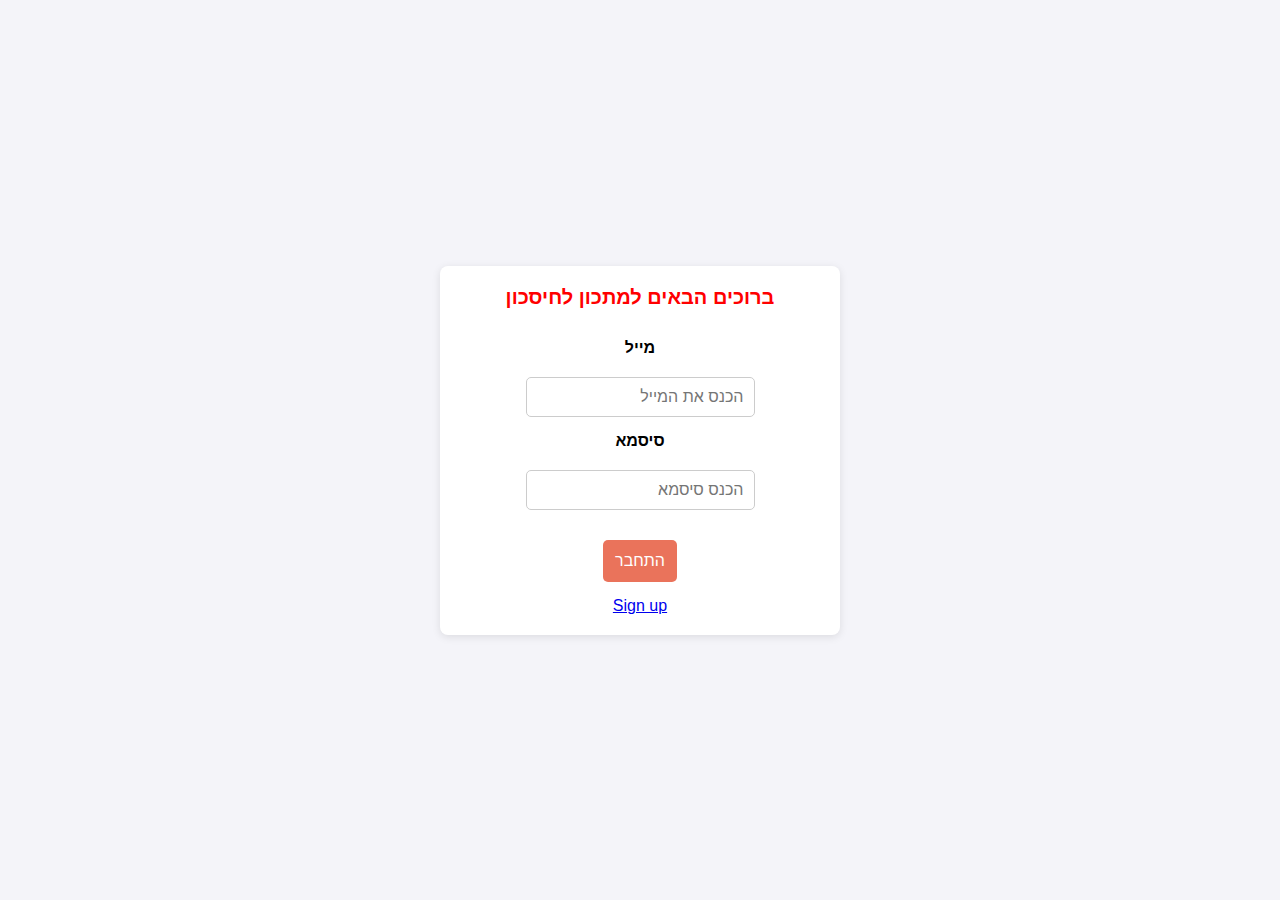
<file: about/about.html>
<!DOCTYPE html>
<html lang="he" dir="rtl">
<head>
    <meta charset="UTF-8">
    <meta name="viewport" content="width=device-width, initial-scale=1.0">
    <title>קצת על מתכון מנצח</title>
    <link rel="stylesheet" href="about.css">
    <link href="https://fonts.googleapis.com/css2?family=Assistant:wght@300;600&display=swap" rel="stylesheet">
    <link href="https://cdnjs.cloudflare.com/ajax/libs/font-awesome/6.5.0/css/all.min.css" rel="stylesheet">
</head>
<body>
    <header class="header">
        <div class="header-div">
            <div class="loader">
                <p> מתכון</p>
                <div class="words">
                    <span class="word">לחיסכון</span>
                    <span class="word">לחיסכון</span>
                    <span class="word">לחיסכון</span>
                    <span class="word">לחיסכון</span>
                    <span class="word">לחיסכון</span>
                </div>
            </div>
            <div class="back-home">
                <a href="../index.html">חזרה לדף הבית</a>
            </div>
        </div>
    </header>
    <nav class="global-nav">
        <a class="fancy" href="/cart/products.html">
            <span class="top-key"></span>
            <span class="text">יצירת רשימה חדשה</span>
            <span class="bottom-key-1"></span>
            <span class="bottom-key-2"></span>
        </a>
        <a class="fancy" href="/ai/ai.html">
            <span class="top-key"></span>
            <span class="text">סריקת קבלה</span>
            <span class="bottom-key-1"></span>
            <span class="bottom-key-2"></span>
        </a>
        <a class="fancy" href="../cart/cart.html">
            <span class="top-key"></span>
            <span class="text">הסל שלי</span>
            <span class="bottom-key-1"></span>
            <span class="bottom-key-2"></span>
        </a>
        <a class="fancy" href="../contactUs/contact.html">
            <span class="top-key"></span>
            <span class="text">צור קשר</span>
            <span class="bottom-key-1"></span>
            <span class="bottom-key-2"></span>
        </a>
    </nav>
    <main class="main-content">
        <div class="container">
            <section class="about-section">
                <h2>עלינו</h2>
                <p>
                    ברוכים הבאים ל<strong>מתכון לחיסכון</strong> – הפתרון המושלם לניהול המטבח והקניות הביתיות שלך!
                    אנחנו כאן כדי להפוך את ההתנהלות היומיומית שלכם סביב האוכל והקניות ליעילה, חסכונית ואקולוגית יותר.
                </p>
            </section>
            <section class="who-we-are">
                <h2>מי אנחנו?</h2>
                <p>
                    צוות האתר מורכב מסטודנטים בעולם הטכנולוגי ואיכות הסביבה, שמאמינים בשימוש חכם במשאבים.
                    הבנו שהניהול של המצרכים במטבח, מרשימת הקניות ועד לשימוש נכון במוצרים, הוא אתגר שלרבים מאיתנו אין זמן להתמודד איתו.
                    לכן פיתחנו פלטפורמה שמאגדת את כל הכלים הדרושים לכם כדי לחסוך זמן, כסף ומזון – הכל בלחיצת כפתור.
                </p>
            </section>
            <section class="idea-section">
                <h2>מה הרעיון שלנו?</h2>
                <ul>
                    <li><strong>לעקוב אחרי המוצרים במטבח:</strong> לדעת בדיוק מה יש לכם ומתי עומד לפוג תוקפו.</li>
                    <li><strong>לנצל שאריות:</strong> לקבל הצעות למתכונים בהתבסס על מה שכבר יש לכם בבית.</li>
                    <li><strong>לנהל קניות חכמות:</strong> ליצור רשימות קניות ממוקדות ומדויקות, ולהימנע מקניות מיותרות.</li>
                    <li><strong>להיות חלק משינוי סביבתי:</strong> לצמצם בזבוז מזון ולתרום לאורח חיים מקיים יותר.</li>
                </ul>
            </section>
            <section class="future-section">
                <h2>השאיפה שלנו לעתיד</h2>
                <p>
                    אנחנו שואפים להפוך את <strong>מתכון לחיסכון</strong> לשותף הקבוע שלכם במטבח.
                    בעתיד נשלב עוד יכולות חדשניות, כמו:
                </p>
                <ul>
                    <li>אינטגרציה עם שירותי משלוחים וקמעונאים מובילים.</li>
                    <li>פינת בריאות ואורח חיים בריא.</li>
                    <li>כלים לניהול הוצאות ותכנון ארוחות.</li>
                </ul>
                <div class="last-paragraph">
                    <p>בואו נעשה יחד שינוי קטן עם <span>השפעה גדולה</span>!</p>
                </div>
            </section>
        </div>
    </main>
    <footer class="footer">
        <div>
            <div class="about-links">
                <a href="tel:0527455417"><i class="fa-solid fa-phone"></i></a>
                <a href="https://github.com/AntonHorelyk/middleProject"><i class="fa-brands fa-github"></i></a>
                <a href="mailto:hayon1work@gmail.com"><i class="fa-solid fa-envelope"></i></a>
            </div>
        </div>
        <div class="rights">
            <p>© 2024 כל הזכויות שמורות למתכון לחיסכון</p>
        </div>
    </footer>
    <script>
        const logged = localStorage.getItem('logged');
        if(logged !== 'true'){
            window.location.href = "../login/login.html";
        }
    </script>
</body>
</html>
</file>
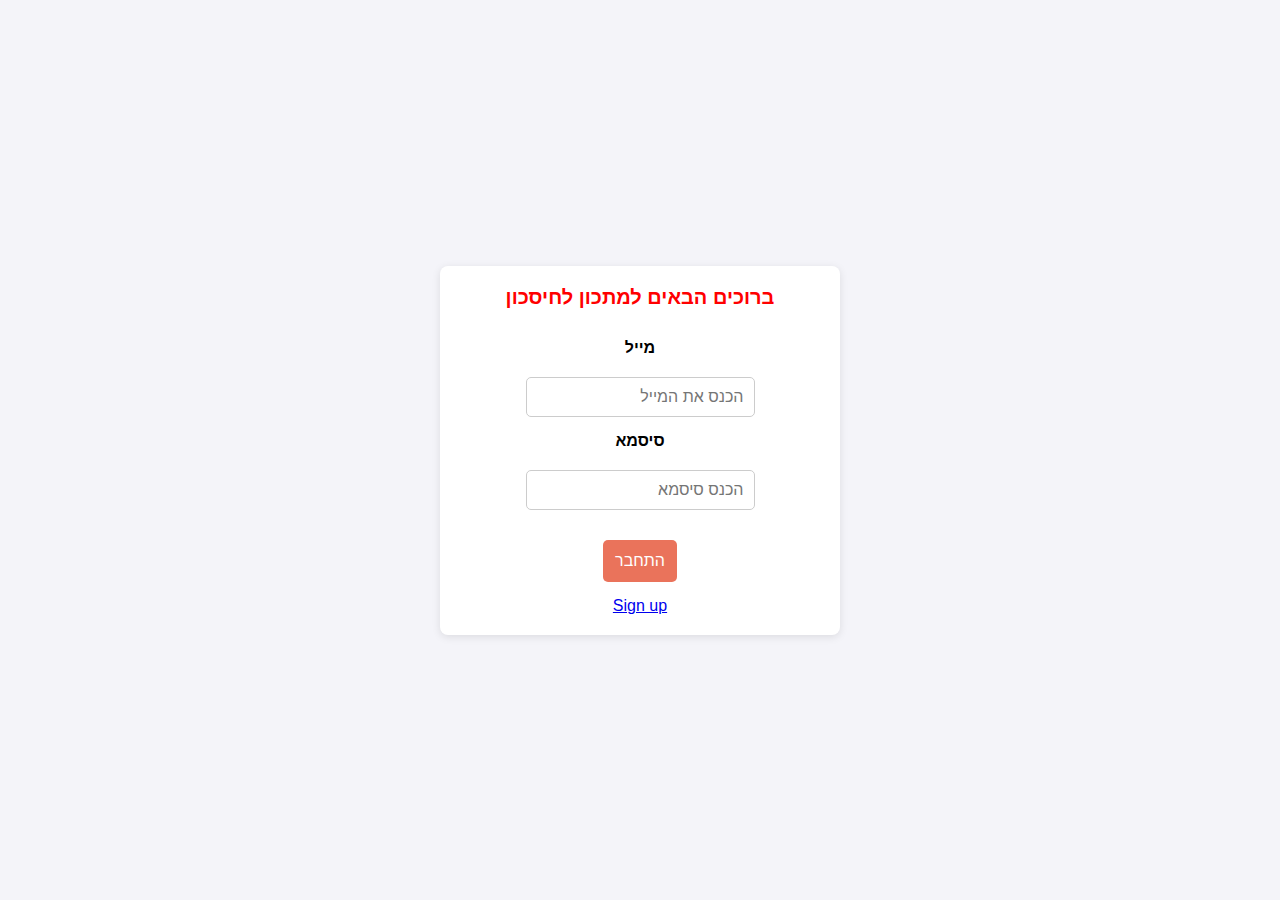
<file: login/login.html>
<!DOCTYPE html>
<html lang="en">
<head>
    <meta charset="UTF-8">
    <meta name="viewport" content="width=device-width, initial-scale=1.0">
    <title>Login</title>
    <link rel="stylesheet" href="login.css">
</head>

<body>
    <div class="form-container">
        <div class="form-box">
            <h1 class="loginTitle">ברוכים הבאים למתכון לחיסכון</h1>
            <form id="loginForm">
                <label for="mail" class="form-label">מייל</label>
                <input type="email" id="mail" name="mail" class="form-input" placeholder="הכנס את המייל" required>
        
                <label for="password" class="form-label">סיסמא</label>
                <input type="password" id="password" name="password" class="form-input" placeholder="הכנס סיסמא" required>
        
                <span class="errorMessage"></span>
                <button type="button" class="form-button" id="loginBtn">התחבר</button>
                <a href="./register.html">Sign up</a>
            </form>
        </div>        
    </div>
    <script src="login.js"></script>
</body>

</html>
</file>
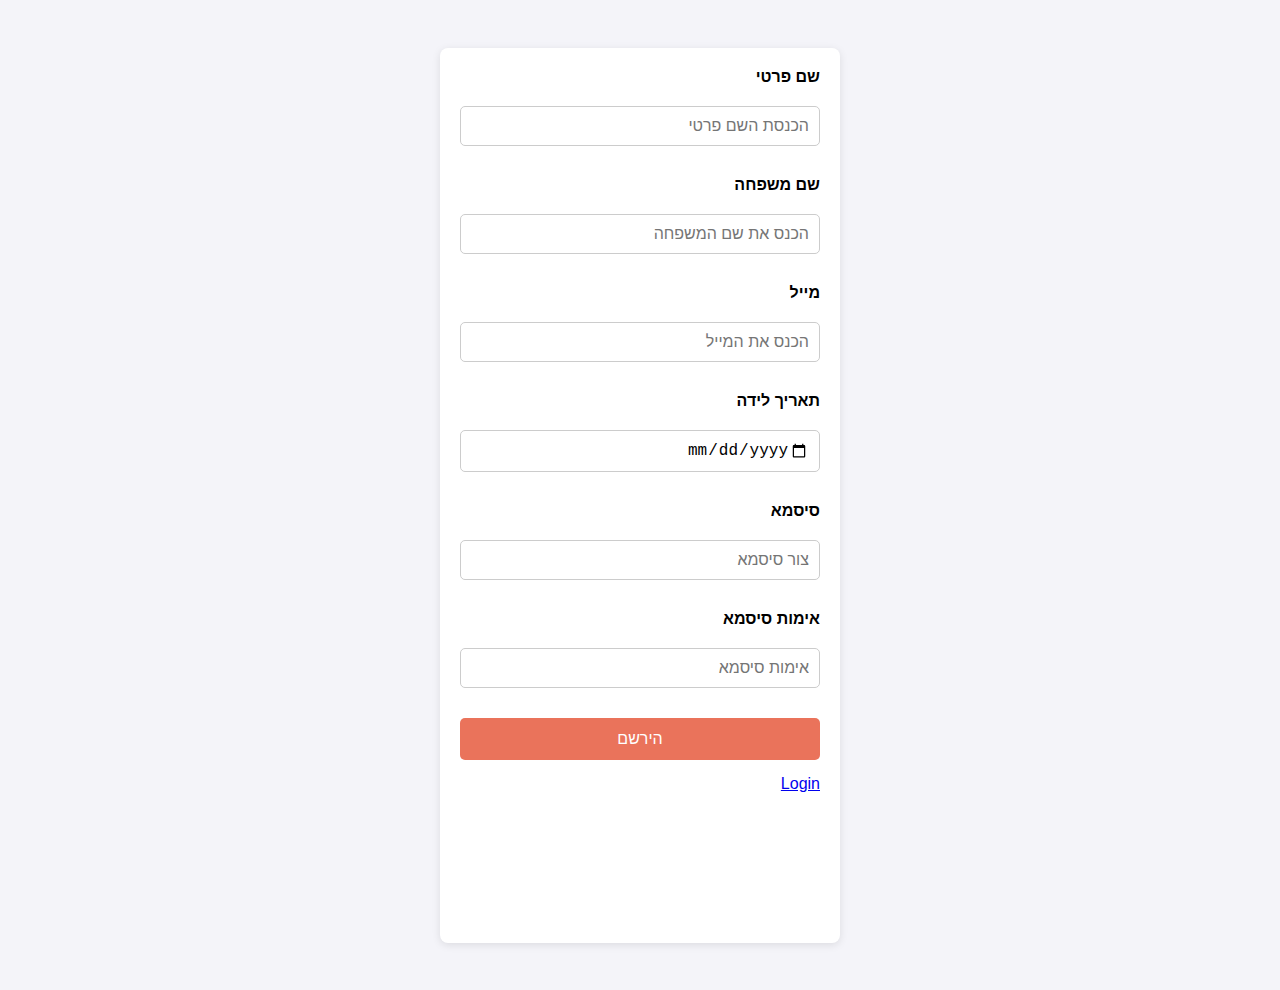
<file: login/register.html>
<!DOCTYPE html>
<html lang="en">
<head>
    <meta charset="UTF-8">
    <meta name="viewport" content="width=device-width, initial-scale=1.0">
    <title>Register</title>
    <link rel="stylesheet" href="register.css">
</head>
<body>
    <div class="form-container">
        <div class="form-box">
            <form id="signupForm">
                <label for="name" class="form-label">שם פרטי</label>
                <input type="text" id="name" name="name" class="form-input" placeholder="הכנסת השם פרטי" required>
                <span id="errorMessageName" class="errorMessage"></span>

                <label for="lastname" class="form-label">שם משפחה</label>
                <input type="text" id="lastname" name="lastname" class="form-input" placeholder="הכנס את שם המשפחה" required>
                <span id="errorMessageLastname" class="errorMessage"></span>

                <label for="mail" class="form-label">מייל</label>
                <input type="email" id="mail" name="mail" class="form-input" placeholder="הכנס את המייל" required>
                <span id="errorMessageMail" class="errorMessage"></span>
                
                <label for="birthday" class="form-label">תאריך לידה</label>
                <input type="date" id="birthday" name="birthday" class="form-input" required>
                <span id="errorMessageBirthday" class="errorMessage"></span>

                <label for="password" class="form-label">סיסמא</label>
                <input type="password" id="password" name="password" class="form-input" placeholder="צור סיסמא" required>
                <span id="errorMessagePassword" class="errorMessage"></span>

                <label for="password" class="form-label">אימות סיסמא</label>
                <input type="password" id="passwordValid" name="passwordValid" class="form-input" placeholder="אימות סיסמא" required>
                <span id="errorMessagePasswordValid" class="errorMessage"></span>

                <button type="submit" class="form-button">הירשם</button>
                <a href="./login.html">Login</a>
            </form>
        </div>
    </div>
    <script src="register.js"></script>
</body>
</html>
</file>
<file: about/about.css>
body {
    font-family: 'Assistant', sans-serif;
    margin: 0;
    padding: 0;
    color: #333;
    background-color: #fdfdfd;
    line-height: 1.6;
    direction: rtl;
}

.container{
    margin: auto;
    width: 90vw;
}

* {
    margin: 0;
    /* background-color: rgb(255, 255, 255); */
}

body{
    margin: 0;
    padding: 0;
}

.header {
    font-family: 'Assistant', sans-serif;

}

.header-div {
    width: 90%;
    max-width: 1200px;
    margin: 0 auto;
    display: flex;
    justify-content: space-between;
    align-items: center;
}

.loader {
    color: rgb(255, 255, 255);
    font-family: "Poppins", sans-serif;
    font-weight: 600;
    font-size: 35px;
    -webkit-box-sizing: content-box;
    box-sizing: content-box;
    height: 45px;
    padding: 10px 10px;
    display: -webkit-box;
    display: -ms-flexbox;
    display: flex;
    border-radius: 8px;
    /* flex-direction: row-reverse    */
}

.loader p{
    margin-left: 10px;
}

.words {
    overflow: hidden;
    position: relative;
}

.words::after {
    content: "";
    position: absolute;
    inset: 0;
    background: linear-gradient(var(--bg-color) 10%,
            transparent 30%,
            transparent 70%,
            var(--bg-color) 90%);
    z-index: 20;
}

.word {
    display: block;
    height: 100%;
    padding-left: 6px;
    color: white;
    animation: spin_4991 4s infinite;
}

@keyframes spin_4991 {
    10% {
        -webkit-transform: translateY(-102%);
        transform: translateY(-102%);
    }

    25% {
        -webkit-transform: translateY(-100%);
        transform: translateY(-100%);
    }

    35% {
        -webkit-transform: translateY(-202%);
        transform: translateY(-202%);
    }

    50% {
        -webkit-transform: translateY(-200%);
        transform: translateY(-200%);
    }

    60% {
        -webkit-transform: translateY(-302%);
        transform: translateY(-302%);
    }

    75% {
        -webkit-transform: translateY(-300%);
        transform: translateY(-300%);
    }

    85% {
        -webkit-transform: translateY(-402%);
        transform: translateY(-402%);
    }

    100% {
        -webkit-transform: translateY(-400%);
        transform: translateY(-400%);
    }
}

.about-links a {
    font-size: 20px;
    margin-left: 25px;
    color: white;
}

.back-home a {
    text-decoration: none;
    color: white;
    position: relative;
}

.back-home a::before {
    content: '';
    position: absolute;
    bottom: 0;
    left: 0;
    width: 100%;
    height: 2px;
    background-color: white;
    transform: scaleX(0);
    transform-origin: bottom right;
    transition: transform 0.3s ease;
}

.back-home a:hover::before {
    transform: scaleX(1);
    transform-origin: bottom left;
}

.header {
    background-color: #e55235cf;
    color: white;
    padding: 1rem 0;
    text-align: center;
}

.header .logo {
    margin: 0;
    font-size: 2rem;
    font-weight: bold;
}

.global-nav {
    display: flex;
    justify-content: center;
}

.fancy {
    background-color: transparent;
    border: 2px solid #e55235cf;
    border-radius: 10px;
    box-sizing: border-box;
    color: #fff;
    cursor: pointer;
    display: inline-block;
    overflow: visible;
    padding: 1em 1.5em;
    position: relative;
    text-align: center;
    text-decoration: none;
    text-transform: none;
    transition: all 0.3s ease-in-out;
    user-select: none;
    font-size: 12px;
}

.fancy::before {
    content: " ";
    width: 1rem;
    height: 2px;
    background: #e55235cf;
    top: 50%;
    right: 1.5em;
    position: absolute;
    transform: translateY(-50%);
    transform-origin: center;
    transition: background 0.3s linear, width 0.3s linear;
}

.fancy .text {
    font-size: 1.125em;
    line-height: 1.33333em;
    padding-right: 2em;
    display: block;
    text-align: left;
    transition: all 0.3s ease-in-out;
    text-transform: uppercase;
    text-decoration: none;
    color: #e55235cf;
}

.fancy .top-key {
    height: 2px;
    width: 1.5625rem;
    top: -2px;
    left: 0.625rem;
    position: absolute;
    background: #e55235cf;
    transition: width 0.5s ease-out, left 0.3s ease-out;
}

.fancy .bottom-key-1 {
    height: 2px;
    width: 1.5625rem;
    right: 1.875rem;
    bottom: -2px;
    position: absolute;
    background: #e55235cf;
    transition: width 0.5s ease-out, right 0.3s ease-out;
}

.fancy .bottom-key-2 {
    height: 2px;
    width: 0.625rem;
    right: 0.625rem;
    bottom: -2px;
    position: absolute;
    background: #e8e8e8;
    transition: width 0.5s ease-out, right 0.3s ease-out;
}

.fancy:hover {
    color: white;
    background: #e55235cf;
}

.fancy:hover::before {
    width: 0.9375rem;
    background: white;
}

.fancy:hover .text {
    color: white;
    padding-left: 1.5em;
}

.fancy:hover .top-key {
    left: -2px;
    width: 0px;
}

.fancy:hover .bottom-key-1,
.fancy:hover .bottom-key-2 {
    right: 0;
    width: 0;
}


.main-content {
    padding: 2rem 0;
}

.main-content h2 {
    color: #e55235cf;
    font-size: 1.8rem;
    margin-bottom: 1rem;
}

.main-content p, .main-content ul {
    margin-bottom: 1.5rem;
}

.main-content ul {
    list-style-type: none;
    padding: 0;
}

.main-content ul li {
    background: #ffe6e0;
    margin: 0.5rem 0;
    padding: 0.8rem;
    border-radius: 5px;
}

.main-content ul li strong {
    color: #e55235cf;
}

.last-paragraph{
    text-align: center;
    font-size: 35px;
}

.last-paragraph span{
    color: #e55235cf;
}

.footer {
    color: white;
    position: fixed;
    bottom: 0;
    width: 100vw;  /* Use 100% of the viewport width */
    display: flex;
    justify-content: space-between;
    align-items: center;
    background-color: #e55235cf;
    padding: 0.5rem 1rem;  /* Add some padding to give space */
    box-sizing: border-box; /* Ensure padding is included in the width calculation */
}
</file>
<file: login/login.css>
* {
    margin: 0;
    padding: 0;
    box-sizing: border-box;
}

.form-container {
    font-family: Arial, sans-serif;
    background-color: #f4f4f9;
    display: flex;
    justify-content: center;
    align-items: center;
    height: 100vh;
}

.loginTitle {
    color: red;
    font-size: 20px;
    width: 100%;  
    text-align: center; 
    margin-bottom: 30px;
}

.form-box {
    width: 100%;
    max-width: 400px;
    background-color: white;
    padding: 20px;
    border-radius: 8px;
    box-shadow: 0 2px 8px rgba(0, 0, 0, 0.1);
    display: flex;
    flex-direction: column;
    align-items: center; 
}

.form-box form {
    display: flex;
    flex-direction: column;
    gap: 15px;
    align-items: center;
    text-align: center;
}

.form-box label {
    font-size: 16px;
    font-weight: bold;
    margin-bottom: 5px;
}

.form-input {
    padding: 10px;
    border: 1px solid #ccc;
    border-radius: 5px;
    font-size: 16px;
    width: 100%;
    text-align: right;
}

.form-input:focus {
    outline: none;
    border-color: #e55235cf;
}

.form-button {
    padding: 12px;
    background-color: #e55235cf;
    color: white;
    border: none;
    border-radius: 5px;
    font-size: 16px;
    cursor: pointer;
    transition: background-color 0.3s;
}

.form-button:hover {
    background-color: #ff2a00cf;
}

.errorMessage {
    color: red;
}

@media (max-width: 500px) {
    .form-box {
        padding: 15px;
        width: 90%;
    }

    .form-input {
        font-size: 14px;
    }

    .form-button {
        font-size: 14px;
    }
}
</file>
<file: login/register.css>
* {
    margin: 0;
    padding: 0;
    box-sizing: border-box;
}

.form-container {
    font-family: Arial, sans-serif;
    background-color: #f4f4f9;
    display: flex;
    justify-content: center;
    align-items: center;
    height: 110vh;
}

.form-box {
    width: 100%;
    max-width: 400px;
    background-color: white;
    padding: 20px;
    border-radius: 8px;
    box-shadow: 0 2px 8px rgba(0, 0, 0, 0.1);
}

.form-box form {
    display: flex;
    flex-direction: column;
    gap: 15px;
    text-align: right;
    height: 95vh;
}

.form-box label {
    font-size: 16px;
    font-weight: bold;
    margin-bottom: 5px;
}

.form-input {
    padding: 10px;
    border: 1px solid #ccc;
    border-radius: 5px;
    font-size: 16px;
    width: 100%;
    text-align: right
}

.form-input:focus {
    outline: none;
    border-color: #e55235cf;
}

.form-button {
    padding: 12px;
    background-color: #e55235cf;
    color: white;
    border: none;
    border-radius: 5px;
    font-size: 16px;
    cursor: pointer;
    transition: background-color 0.3s;
}

.form-button:hover {
    background-color: #ff2a00cf;
}

.errorMessage{
    color: red;
}

@media (max-width: 500px) {
    .form-box {
        padding: 15px;
        width: 90%;
    }

    .form-input {
        font-size: 14px;
    }

    .form-button {
        font-size: 14px;
    }
}
</file>
